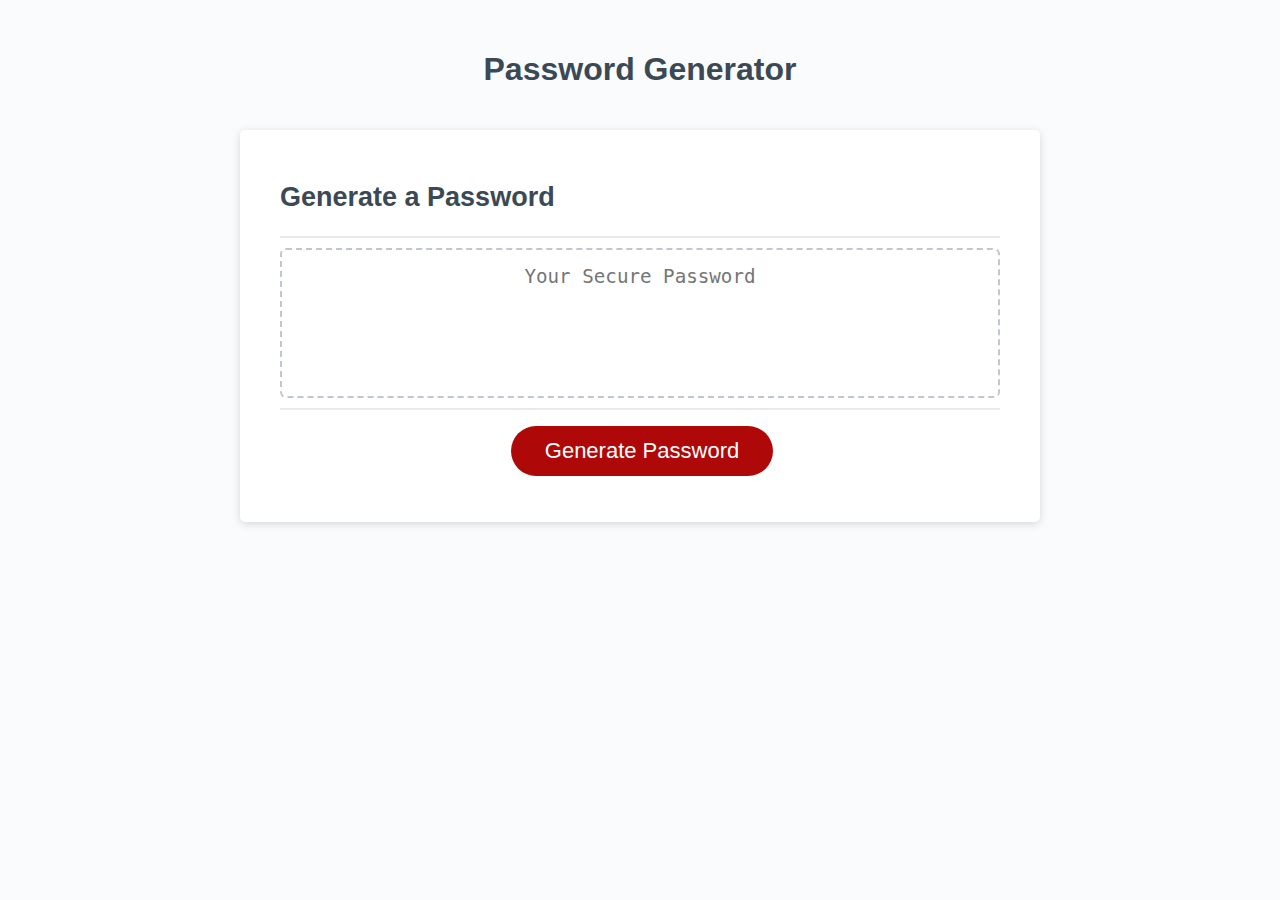
<file: index.html>
<!-- This html file preserves the ccs of assignment. -->
<!DOCTYPE html>
<html lang="en">
  <head>
    <meta charset="UTF-8" />
    <meta name="viewport" content="width=device-width, initial-scale=1.0" />
    <meta http-equiv="X-UA-Compatible" content="ie=edge" />
    <title>Password Generator</title>
    <link rel="stylesheet" href="style.css" />
  </head>
  <body>
    <div class="wrapper">
      <header>
        <h1>Password Generator</h1>
      </header>
      <div class="card">
        <div class="card-header">
          <h2>Generate a Password</h2>
        </div>
        <div class="card-body">
          <textarea
            readonly
            id="password"
            placeholder="Your Secure Password"
            aria-label="Generated Password"
          ></textarea>
        </div>
        <div class="card-footer">
          <button id="generate" class="btn">Generate Password</button>
        </div>
      </div>
    </div>
    <script src="script.js"></script>
  </body>
</html>
</file>
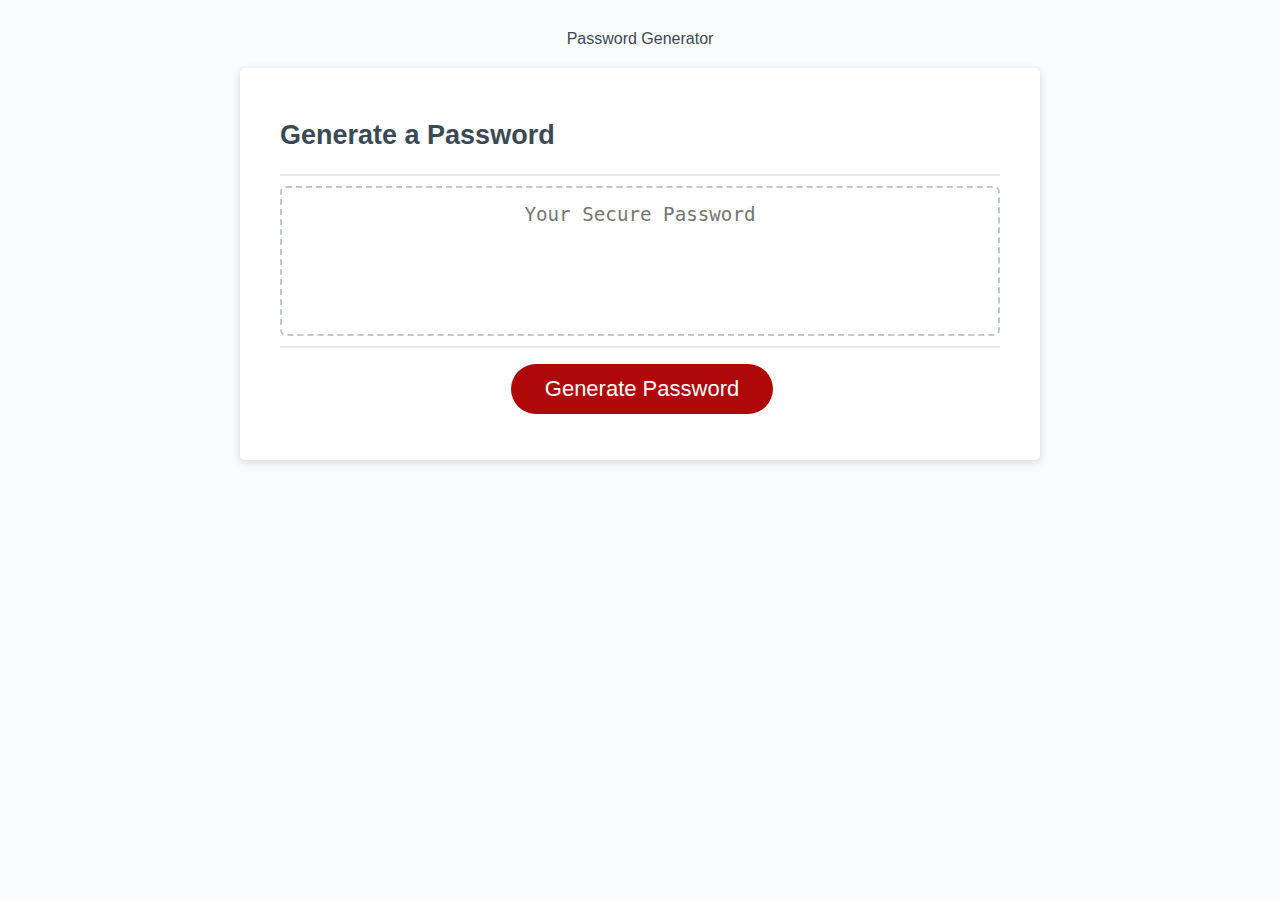
<file: index7.html>
<!-- This html file preserves the ccs of assignment. -->
<!DOCTYPE html>
<html lang="en">
  <head>
    <meta charset="UTF-8" />
    <meta name="viewport" content="width=device-width, initial-scale=1.0" />
    <meta http-equiv="X-UA-Compatible" content="ie=edge" />
    <title>Password Generator</title>
    <link rel="stylesheet" href="style.css" />
  </head>
  <body>
    <div class="wrapper">
      <header
        <h1>Password Generator</h1>
      </header>
      <div class="card">
        <div class="card-header">
          <h2>Generate a Password</h2>
        </div>
        <div class="card-body">
          <textarea
            readonly
            id="password"
            placeholder="Your Secure Password"
            aria-label="Generated Password"
          ></textarea>
        </div>
        <div class="card-footer">
          <button id="generate" class="btn">Generate Password</button>
        </div>
      </div>
    </div>
    <script src="script7.js"></script>
  </body>
</html>
</file>
<file: style.css>
*,
*::before,
*::after {
  box-sizing: border-box;
}

html,
body,
.wrapper {
  height: 100%;
  margin: 0;
  padding: 0;
}

body {
  font-family: sans-serif;
  background-color: #f9fbfd;
}

.wrapper {
  padding-top: 30px;
  padding-left: 20px;
  padding-right: 20px;
}

header {
  text-align: center;
  padding: 20px;
  padding-top: 0px;
  color: hsl(206, 17%, 28%);
}

.card {
  background-color: hsl(0, 0%, 100%);
  border-radius: 5px;
  border-width: 1px;
  box-shadow: rgba(0, 0, 0, 0.15) 0px 2px 8px 0px;
  color: hsl(206, 17%, 28%);
  font-size: 18px;
  margin: 0 auto;
  max-width: 800px;
  padding: 30px 40px;
}

.card-header::after {
  content: " ";
  display: block;
  width: 100%;
  background: #e7e9eb;
  height: 2px;
}

.card-body {
  min-height: 100px;
}

.card-footer {
  text-align: center;
}

.card-footer::before {
  content: " ";
  display: block;
  width: 100%;
  background: #e7e9eb;
  height: 2px;
}

.card-footer::after {
  content: " ";
  display: block;
  clear: both;
}

.btn {
  border: none;
  background-color: hsl(360, 91%, 36%);
  border-radius: 25px;
  box-shadow: rgba(0, 0, 0, 0.1) 0px 1px 6px 0px rgba(0, 0, 0, 0.2) 0px 1px 1px
    0px;
  color: hsl(0, 0%, 100%);
  display: inline-block;
  font-size: 22px;
  line-height: 22px;
  margin: 16px 16px 16px 20px;
  padding: 14px 34px;
  text-align: center;
  cursor: pointer;
}

button [disabled]{
  cursor: default;
  background: #c0c7cf;
}

.float-right {
  float: right;
}

#password {
  -webkit-appearance: none;
  -moz-appearance: none;
  appearance: none;
  border: none;
  display: block;
  width: 100%;
  padding-top: 15px;
  padding-left: 15px;
  padding-right: 15px;
  padding-bottom: 85px;
  font-size: 1.2rem;
  text-align: center;
  margin-top: 10px;
  margin-bottom: 10px;
  border: 2px dashed #c0c7cf;
  border-radius: 6px;
  resize: none;
  overflow: hidden;
}

@media (max-width: 690px) {
  .btn {
    font-size: 1rem;
    margin: 16px 0px 0px 0px;
    padding: 10px 15px;
  }

  #password {
    font-size: 1rem;
  }
}

@media (max-width: 500px) {
  .btn {
    font-size: 0.8rem;
  }
}
</file>
